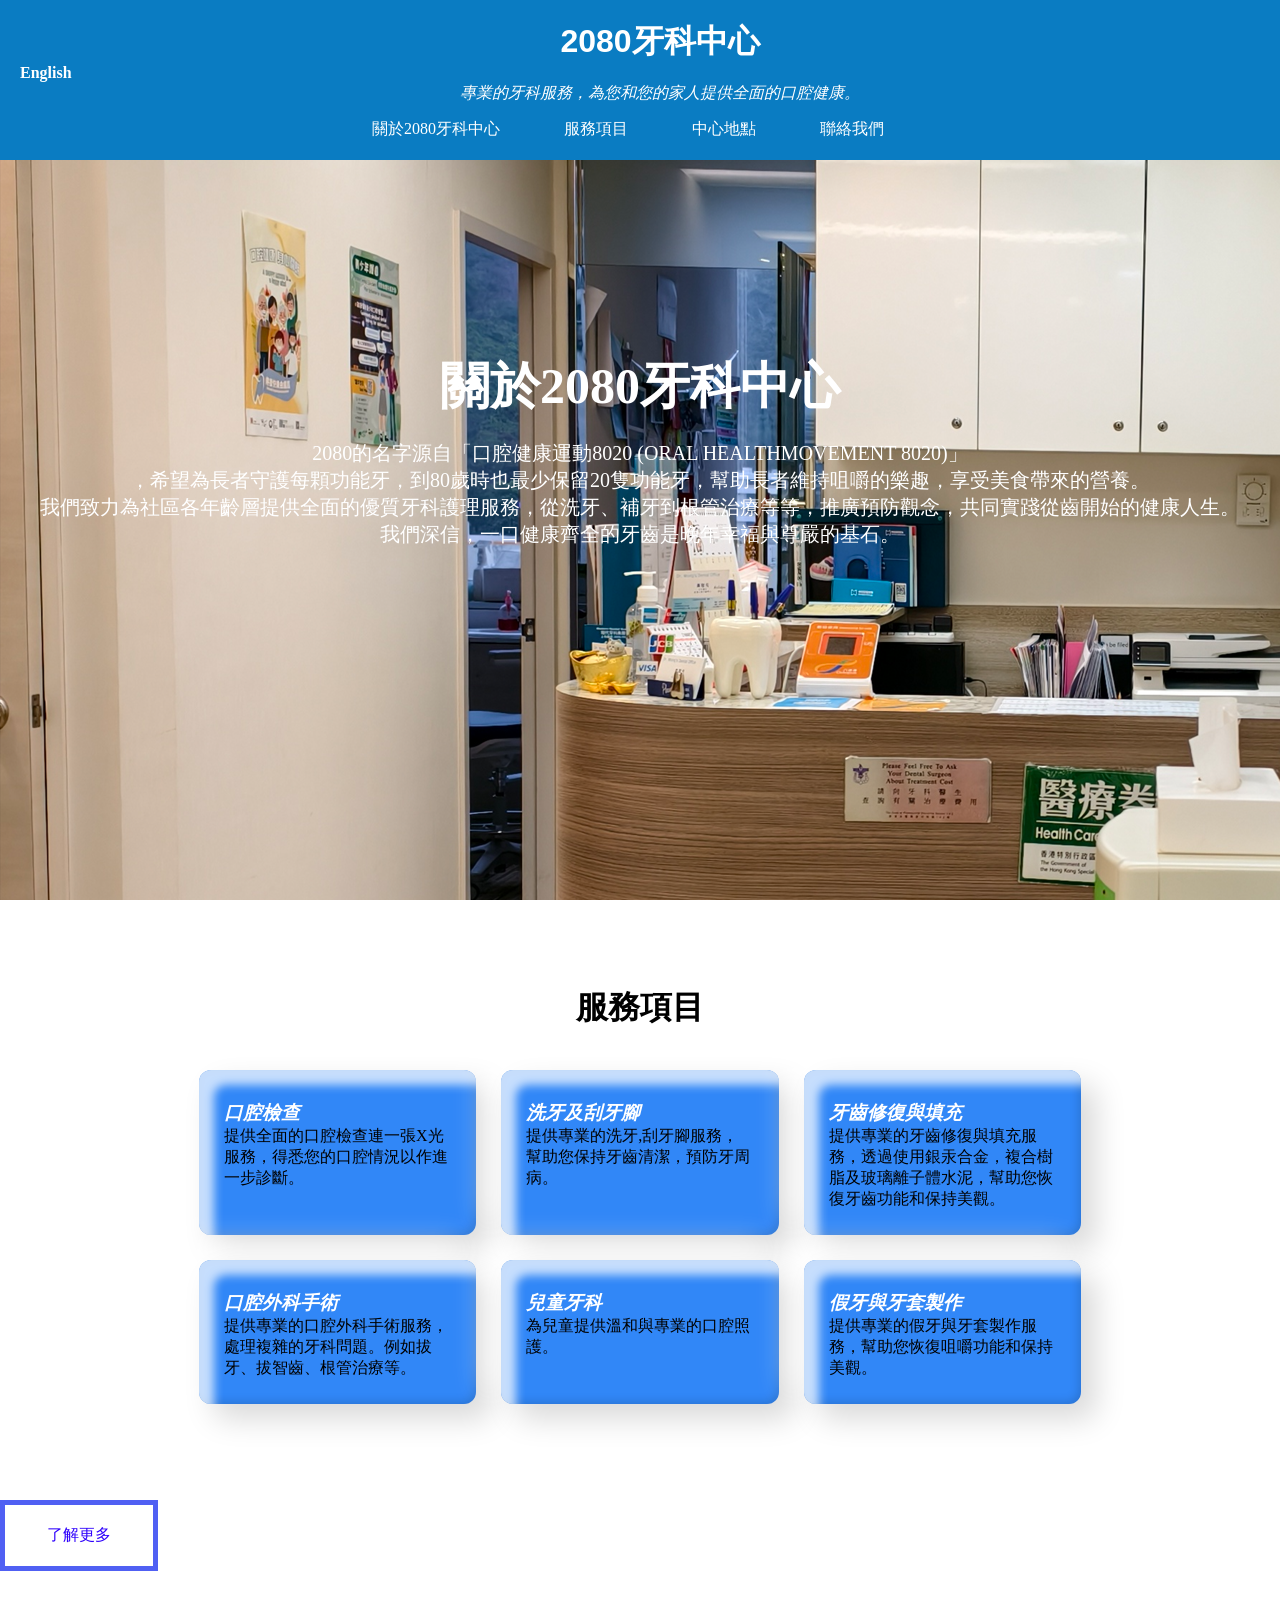
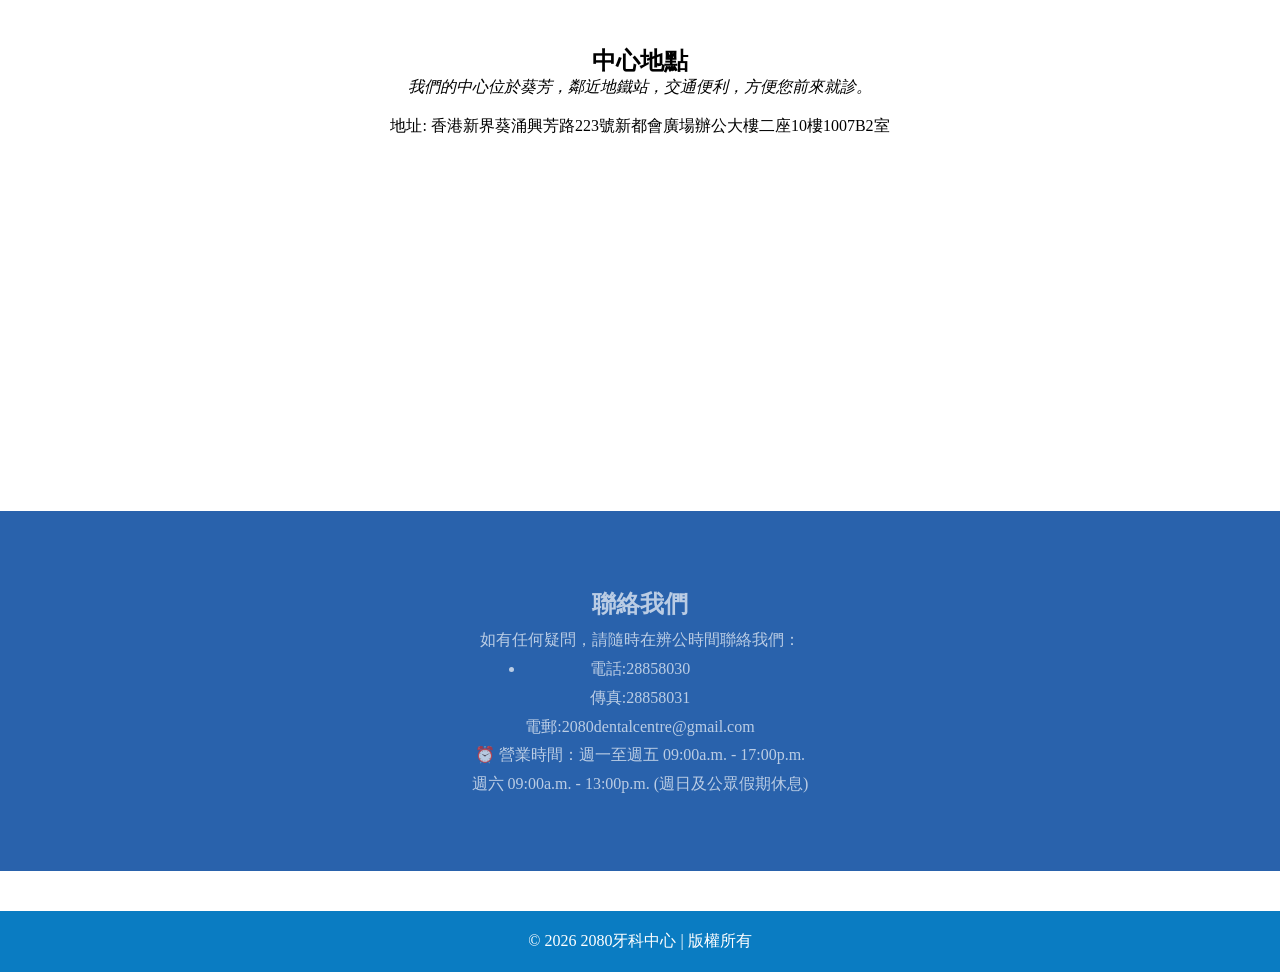
<file: index.html>
<!DOCTYPE html>
<html lang="zh-HK">
<head>
    <meta charset="UTF-8">
    <meta name ="description" content="2080牙科中心提供專業的牙科服務，致力於口腔健康的推廣和維護。我們的服務包括口腔檢查、洗牙、牙齒修復、口腔外科手術、兒童牙科以及假牙與牙套製作。">
    <meta name="author" content="2080 Dental Centre">
    <meta name="keywords" content="牙科, 牙科中心, 口腔健康, 洗牙, 牙齒修復, 口腔外科, 兒童牙科, 假牙, 牙套, 香港牙科服務, 葵芳牙科中心, 2080牙科中心, 口腔檢查, 牙周病預防, 根管治療, 智齒拔除, 牙科護理, 牙科診所, 牙科專業服務, 牙科健康, 牙科治療, 牙科護理服務, 牙科專家, 牙科醫生, 牙科診斷, 牙科治療方案, 牙科護理建議">
    <meta name="viewport" content="width=device-width, initial-scale=1.0">
    <title>2080 Dental Centre</title>
    <link rel="stylesheet" href="style.css">
</head>
<body>
<header>
    <h1><strong>2080牙科中心</strong></h1>
    <h4><a href="index_en.html">English</a></h4>
    <p><em>專業的牙科服務，為您和您的家人提供全面的口腔健康。</em></p> 

     <nav>
        <ul>
            <li><a href="#about">關於2080牙科中心</a></li>
            <li><a href="#services">服務項目</a></li>
            <li><a href="#location">中心地點</a></li>
        <li><a href="#contact">聯絡我們</a></li>
    </ul>
</nav>
</header>

   

<main>
    <section class id="about">
        <h2>關於2080牙科中心</h2>
        <p>2080的名字源自「口腔健康運動8020 (ORAL HEALTHMOVEMENT 8020)」<br>，希望為長者守護每顆功能牙，到80歲時也最少保留20隻功能牙，幫助長者維持咀嚼的樂趣，享受美食帶來的營養。
            <br>我們致力為社區各年齡層提供全面的優質牙科護理服務，從洗牙、補牙到根管治療等等，推廣預防觀念，共同實踐從齒開始的健康人生。
            <br>我們深信，一口健康齊全的牙齒是晚年幸福與尊嚴的基石。
        </p>
    </section>

<section class="section" id="services">
<h2>服務項目</h2>
<div class="services">
<div class="card">
<h3><em>口腔檢查</em></h3>
<p>提供全面的口腔檢查連一張X光服務，得悉您的口腔情況以作進一步診斷。</p>
</div>
<div class="card">
<h3><em>洗牙及刮牙腳</em></h3>
<p>提供專業的洗牙,刮牙腳服務，幫助您保持牙齒清潔，預防牙周病。</p>
</div>
<div class="card">
<h3><em>牙齒修復與填充</em></h3>
<p>提供專業的牙齒修復與填充服務，透過使用銀汞合金，複合樹脂及玻璃離子體水泥，幫助您恢復牙齒功能和保持美觀。</p>
</div>
<div class="card">
<h3><em>口腔外科手術</em></h3>
<p>提供專業的口腔外科手術服務，處理複雜的牙科問題。例如拔牙、拔智齒、根管治療等。</p>
</div>
<div class="card">
<h3><em>兒童牙科</em></h3>
<p>為兒童提供溫和與專業的口腔照護。</p>
</div>
<div class="card">
<h3><em>假牙與牙套製作</em></h3>
<p>提供專業的假牙與牙套製作服務，幫助您恢復咀嚼功能和保持美觀。</p>
</div>
</section>

<section class="more-info">
    <a href="more.index.html">了解更多</a>
</section>

    <section class id="location">
        <h2>中心地點</h2>
        <p><em>我們的中心位於葵芳，鄰近地鐵站，交通便利，方便您前來就診。</em></p>
            <br>地址: 香港新界葵涌興芳路223號新都會廣場辦公大樓二座10樓1007B2室</p>
<!-- 可以在這裡添加地圖或圖片來展示中心的位置 --> <iframe src="https://www.google.com/maps/embed?pb=..." width="50%" height="300" style="border:0;" allowfullscreen="" loading="lazy"></iframe>
    </section>

    <section class id="contact">
        <h2>聯絡我們</h2>
        <p>如有任何疑問，請隨時在辨公時間聯絡我們：</p>
        <ul>
            <li>電話:28858030
                <br>傳真:28858031</br>
                電郵:2080dentalcentre@gmail.com
            </li>
        </ul>
        <p>⏰ 營業時間：週一至週五 09:00a.m. - 17:00p.m.
            <br>週六 09:00a.m. - 13:00p.m. (週日及公眾假期休息)</br></p>
        </p>

    </section>

</main>

<footer>
    
    <p>&copy; 2026 2080牙科中心 | 版權所有</p>
</footer>

</body>
</html>
</file>
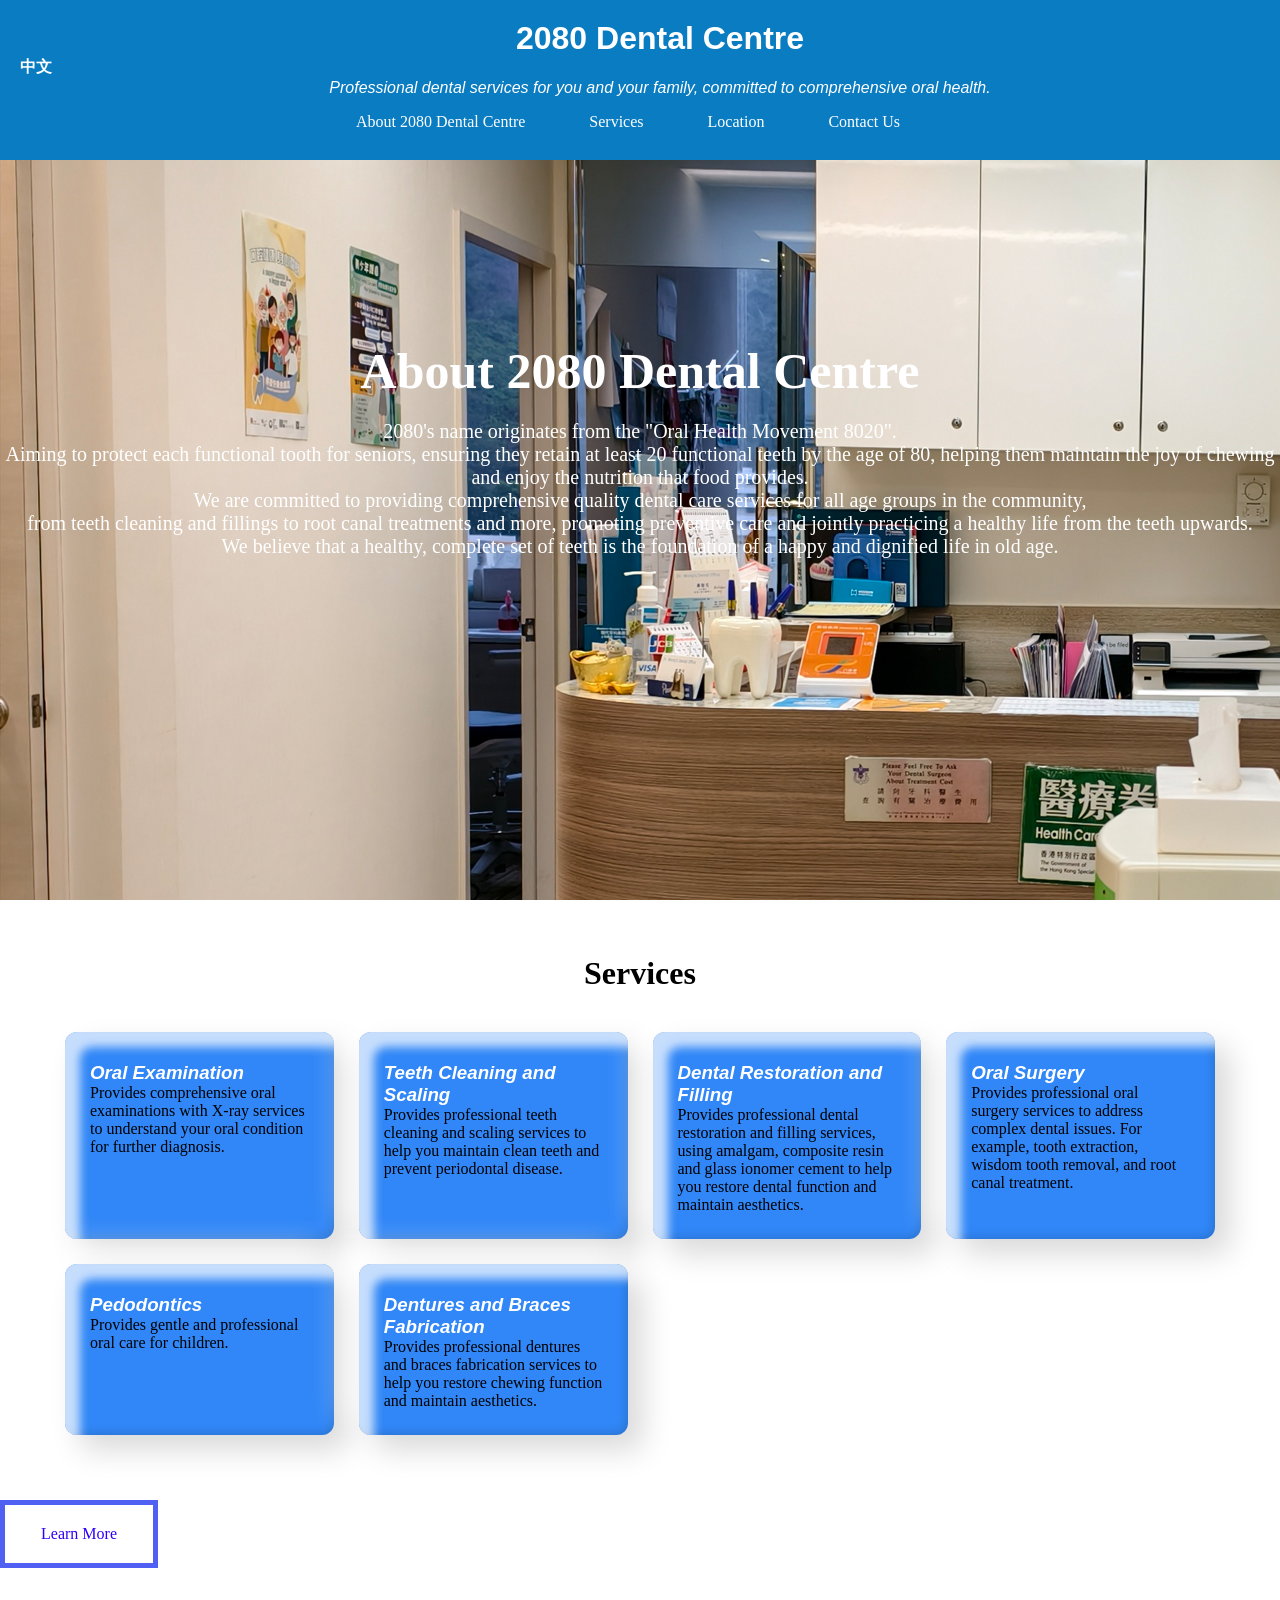
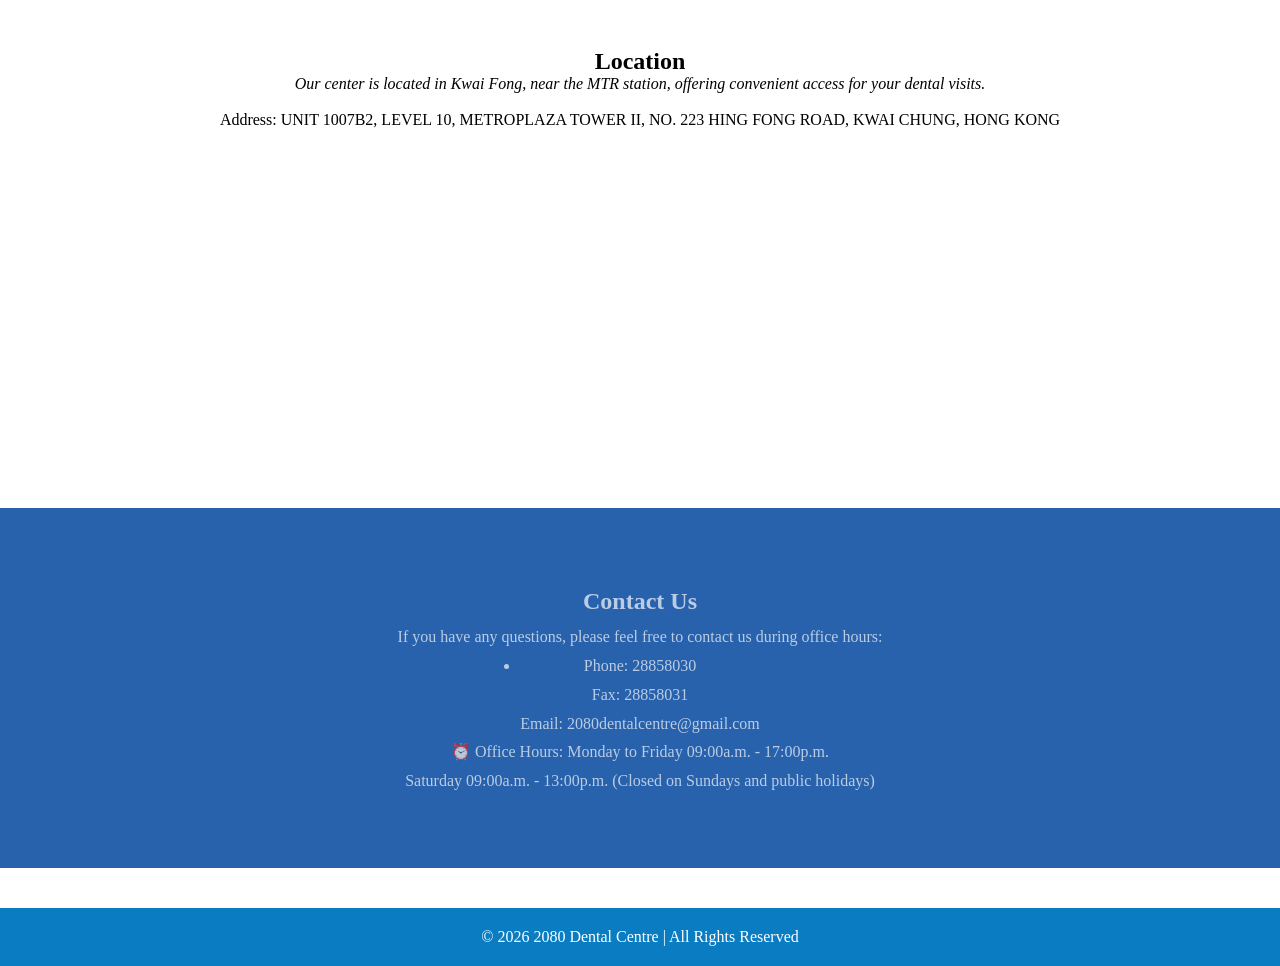
<file: index_en.html>
<!DOCTYPE html>
<html lang="en">
<head>
    <meta charset="UTF-8">
    <meta name ="description" content="2080 Dental Centre provides professional dental services, committed to promoting and maintaining oral health. Our services include oral examinations, teeth cleaning, dental restoration, oral surgery, pedodontics, and denture and braces fabrication.">
    <meta name="author" content="2080 Dental Centre">
    <meta name="keywords" content="dental, dental clinic, oral health, teeth cleaning, dental restoration, oral surgery, pedodontics, dentures, braces, Hong Kong dental services, Kowloon Tong dental clinic, 2080 dental centre, oral examination, periodontal disease prevention, root canal treatment, wisdom tooth extraction, dental care, dental practice, professional dental services, dental health, dental treatment, dental care services, dental experts, dentists, dental diagnosis, dental treatment plans, dental care advice">
    <meta name="viewport" content="width=device-width, initial-scale=1.0">
    <title>2080 Dental Centre</title>
    <link rel="stylesheet" href="style.css">
</head>
<body>
<header>
    <h1><strong>2080 Dental Centre</strong></h1>
    <h4><a href="index.html">中文</a></h4>
    <p><em>Professional dental services for you and your family, committed to comprehensive oral health.</em></p> 

     <nav>
        <ul>
            <li><a href="#about">About 2080 Dental Centre</a></li>
            <li><a href="#services">Services</a></li>
            <li><a href="#location">Location</a></li>
            <li><a href="#contact">Contact Us</a></li>
        </ul>
</nav>
</header>



<main>
    <section class id="about">
        <h2>About 2080 Dental Centre</h2>
        <p>2080's name originates from the "Oral Health Movement 8020". <br> Aiming to protect each functional tooth for seniors, ensuring they retain at least 20 functional teeth by the age of 80, helping them maintain the joy of chewing and enjoy the nutrition that food provides.
            <br> We are committed to providing comprehensive quality dental care services for all age groups in the community, <br>from teeth cleaning and fillings to root canal treatments and more, promoting preventive care and jointly practicing a healthy life from the teeth upwards.
            <br> We believe that a healthy, complete set of teeth is the foundation of a happy and dignified life in old age.
        </p>
    </section>

<section class="section" id="services">
<h2>Services</h2>
<div class="services">
<div class="card">
<h3><em>Oral Examination</em></h3>
<p>Provides comprehensive oral examinations with X-ray services to understand your oral condition for further diagnosis.</p>
</div>
<div class="card">
<h3><em>Teeth Cleaning and Scaling</em></h3>
<p>Provides professional teeth cleaning and scaling services to help you maintain clean teeth and prevent periodontal disease.</p>
</div>
<div class="card">
<h3><em>Dental Restoration and Filling</em></h3>
<p>Provides professional dental restoration and filling services, using amalgam, composite resin and glass ionomer cement to help you restore dental function and maintain aesthetics.</p>
</div>
<div class="card">
<h3><em>Oral Surgery</em></h3>
<p>Provides professional oral surgery services to address complex dental issues. For example, tooth extraction, wisdom tooth removal, and root canal treatment.</p>
</div>
<div class="card">
<h3><em>Pedodontics</em></h3>
<p>Provides gentle and professional oral care for children.</p>
</div>
<div class="card">
<h3><em>Dentures and Braces Fabrication</em></h3>
<p>Provides professional dentures and braces fabrication services to help you restore chewing function and maintain aesthetics.</p>
</div>
</section>

<section class="more-info">
    <a href="more.index.html">Learn More</a>
</section>

    <section class id="location">
        <h2>Location</h2>
        <p><em>Our center is located in Kwai Fong, near the MTR station, offering convenient access for your dental visits.</em></p>
            <br>Address:  UNIT 1007B2, LEVEL 10, METROPLAZA TOWER II, NO. 223 HING FONG ROAD, KWAI CHUNG, HONG KONG</p>
<!-- 可以在這裡添加地圖或圖片來展示中心的位置 --> <iframe src="https://www.google.com/maps/embed?pb=..." width="50%" height="300" style="border:0;" allowfullscreen="" loading="lazy"></iframe>
    </section>

    <section class id="contact">
        <h2>Contact Us</h2>
        <p>If you have any questions, please feel free to contact us during office hours:</p>
        <ul>
            <li>Phone: 28858030
                <br>Fax: 28858031</br>
                Email: 2080dentalcentre@gmail.com
            </li>
        </ul>
        <p>⏰ Office Hours: Monday to Friday 09:00a.m. - 17:00p.m.
            <br>Saturday 09:00a.m. - 13:00p.m. (Closed on Sundays and public holidays)</br></p>
        </p>

    </section>

</main>

<footer>
    
    <p>&copy; 2026 2080 Dental Centre | All Rights Reserved</p>
</footer>

</body>
</html>
</file>
<file: style.css>
* {
  margin: 0;
  padding: 0;

}

header{
  background-color: rgba(10, 124, 194, 0.8);
  color:white;
  position:fixed;
  height: 120px;
  width:100%;
}

h1{
  color:white;
  font-family: 'Arial', sans-serif;
  text-align: center;
}

 h3{
  color:rgb(255, 255, 255);
  font-family: 'Arial', sans-serif;
  text-align: left;
  margin-top: 5px;
}
header p {
  color: #ffffff;
  font-family: 'Arial', sans-serif;
  text-align: center;
  margin-top: 1px;
}
header a {
  color: rgb(255, 255, 255);
 text-decoration: none;
}

header a:hover {
  text-decoration: underline;
}

header ul {
  list-style-type: none;
  display : flex;
  justify-content: center;
  align-items: center;
  height: 50px;

}

header li {
  display: inline;
  margin-right: 5vw;
}

#about {
 background-color: #ffffff;
 color:white;
 height : 100vh;
 background-image: url(images/456.png);
 background-repeat: no-repeat;
 display: flex;
 flex-direction: column;
 align-items: center;
 justify-content: center;
}
#about h2 {
  font-size: 50px;
  margin-bottom: 20px;
}
#about p {
  font-size: 20px;
  width: 100%;
  text-align: center;
}

#services {
 background-color: #ffffff;
 color:rgb(0, 0, 0);
 height : 50vh;
 display: flex;
 flex-direction: column;
 align-items: center;
 justify-content: center;
}

#contact{
  text-align:center;
  line-height:1.8
}

#location{
  background-color: #ffffff;
  color:rgb(0, 0, 0);
  height : 60vh;
  display: flex;
  flex-direction: column;
  align-items: center;
  justify-content: center;
}


.section{max-width:1150px;margin:auto;padding:70px 20px}
.section h2{text-align:center;margin-bottom:40px;font-size:32px}
.services{display:grid;grid-template-columns:repeat(auto-fit,minmax(230px,1fr));gap:25px}
.card{background:rgb(49, 135, 247);padding:25px;border-radius:12px;
  box-shadow: 15px 15px 30px rgb(0, 0, 0, 0.15),  
                inset 15px 15px 10px rgba(255, 255, 255, 0.726),  
                -15px -15px 30px rgba(255, 255, 255, 0.699),  
                inset -2px -2px 10px rgb(0, 0, 0, 0.15);  ;transition:.2s}
.card:hover{transform:translateY(-5px)}

footer{background:#0a7cc2;
  color:white;
  text-align:center;
  padding:20px 0;
  margin-top:40px}

header{background:#0a7cc2;color:white;padding: 20px 20px; position:fixed;top:0}

#contact {
  background-color: #2962ac;
  color:rgba(255, 255, 255, 0.678);
  height : 40vh;
  display: flex;
  flex-direction: column;
  align-items: center;
  justify-content: center;
  list-style-type: none;
}


/*Responsive Design*/
@media (max-width: 768px) {
  header ul {
   display:none;
  }

  #about, #services, #location, #contact {
    height: auto;
    padding: 20px;
  }
}
 
.more-info a {
  color: rgb(46, 0, 252);
  text-decoration: none;
  border : 5px solid #5060f3;
  padding: 20px 10px;
  display : flex;
  margin-top: 10px;
  flex-direction: column;
  align-items: center;
  justify-content: center;
  width: 10%;
}
</file>
